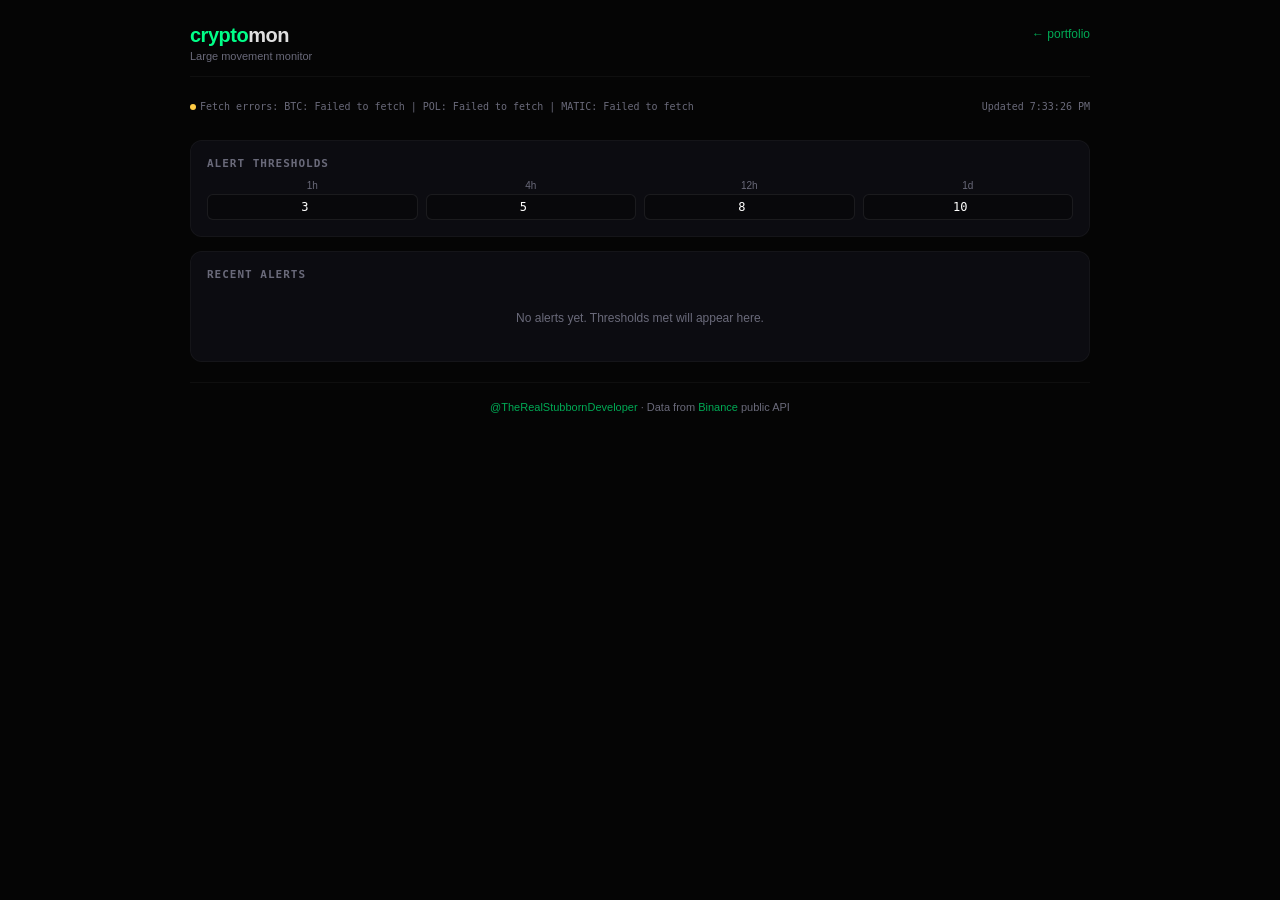
<file: cryptomon/index.html>
<!DOCTYPE html>
<html lang="en">
<head>
<meta charset="UTF-8">
<meta name="viewport" content="width=device-width, initial-scale=1.0">
<title>Crypto Monitor — StubbornDev</title>
<style>
*{margin:0;padding:0;box-sizing:border-box}
::selection{background:#00ff8844;color:#fff}
body{font-family:'Inter',-apple-system,BlinkMacSystemFont,'Segoe UI',sans-serif;background:#050505;color:#c0c0c0;min-height:100vh;padding:24px;overflow-x:hidden}
code,.font-mono{font-family:'JetBrains Mono',monospace}
.container{max-width:900px;margin:0 auto}
header{display:flex;justify-content:space-between;align-items:flex-start;margin-bottom:24px;padding-bottom:14px;border-bottom:1px solid rgba(255,255,255,.04)}
header h1{font-size:20px;font-weight:700;color:#e0e0e0;letter-spacing:-0.5px}
header h1 .accent{color:#00ff88}
header .subtitle{font-size:11px;color:#6a6a7a;margin-top:3px}
header .back-link a{color:#00aa55;text-decoration:none;font-size:12px}
header .back-link a:hover{color:#00ff88}
.grid{display:grid;grid-template-columns:1fr 1fr;gap:12px;margin-bottom:16px}
.coin-card{background:rgba(24,24,36,.4);border:1px solid rgba(255,255,255,.04);border-radius:12px;padding:16px}
.coin-card h2{font-size:15px;font-weight:600;color:#e0e0e0;margin-bottom:2px}
.coin-card .price{font-size:28px;font-weight:700;color:#fff;font-family:'JetBrains Mono',monospace;margin-bottom:12px}
.coin-card .price.up{color:#00ff88}
.coin-card .price.down{color:#ff4466}
.timeframes{display:grid;grid-template-columns:1fr 1fr;gap:6px}
.tf-row{display:flex;justify-content:space-between;align-items:center;padding:6px 10px;border-radius:6px;background:rgba(0,0,0,.2);font-size:12px}
.tf-row .label{color:#6a6a7a}
.tf-row .change{font-weight:600;font-family:'JetBrains Mono',monospace}
.tf-row .change.positive{color:#00ff88}
.tf-row .change.negative{color:#ff4466}
.tf-row .change.alert{background:rgba(255,68,102,.15);padding:2px 6px;border-radius:4px}
.tf-row .change.alert.positive{background:rgba(0,255,136,.15);color:#00ff88}
.card{background:rgba(24,24,36,.4);border:1px solid rgba(255,255,255,.04);border-radius:12px;padding:16px;margin-bottom:14px}
.card h3{font-size:11px;color:#6a6a7a;text-transform:uppercase;letter-spacing:1px;margin-bottom:10px;font-family:'JetBrains Mono',monospace}
.threshold-group{display:grid;grid-template-columns:repeat(4,1fr);gap:8px}
.threshold-item{text-align:center}
.threshold-item .label{font-size:10px;color:#6a6a7a;margin-bottom:3px}
.threshold-item input{width:100%;padding:5px;background:rgba(0,0,0,.3);border:1px solid rgba(255,255,255,.08);border-radius:6px;color:#fff;font-size:12px;text-align:center;font-family:'JetBrains Mono',monospace}
.threshold-item input:focus{outline:none;border-color:#00ff88}
.alert-list{max-height:300px;overflow-y:auto}
.alert-item{display:flex;justify-content:space-between;align-items:center;padding:8px 0;border-bottom:1px solid rgba(255,255,255,.04);font-size:12px}
.alert-item:last-child{border-bottom:none}
.alert-item .alert-coin{font-weight:600;color:#e0e0e0}
.alert-item .alert-msg{color:#c0c0c0}
.alert-item .alert-time{color:#6a6a7a;font-size:10px;font-family:'JetBrains Mono',monospace}
.alert-item .alert-change{font-weight:600;font-family:'JetBrains Mono',monospace}
.alert-empty{color:#6a6a7a;font-size:12px;text-align:center;padding:20px}
.status-bar{display:flex;justify-content:space-between;align-items:center;font-size:10px;color:#6a6a7a;margin-bottom:12px;font-family:'JetBrains Mono',monospace}
.status-bar .dot{display:inline-block;width:6px;height:6px;border-radius:50%;margin-right:4px;vertical-align:middle}
.status-bar .dot.green{background:#00ff88}
.status-bar .dot.yellow{background:#ffcc44}
footer{text-align:center;font-size:11px;color:#6a6a7a;padding:18px 0;margin-top:20px;border-top:1px solid rgba(255,255,255,.04)}
footer a{color:#00aa55;text-decoration:none}
footer a:hover{color:#00ff88}
@media(max-width:600px){.grid{grid-template-columns:1fr}body{padding:14px}.threshold-group{grid-template-columns:repeat(2,1fr)}.timeframes{grid-template-columns:1fr}.coin-card .price{font-size:24px}}
</style>
</head>
<body>
<div class="container">
<header>
<div>
<h1><span class="accent">crypto</span>mon</h1>
<div class="subtitle">Large movement monitor</div>
</div>
<div class="back-link"><a href="/">← portfolio</a></div>
</header>

<div class="status-bar">
<span><span class="dot green" id="statusDot"></span><span id="statusText">Loading...</span></span>
<span id="lastUpdate">—</span>
</div>

<div class="grid" id="coinGrid"></div>

<div class="card">
<h3>Alert Thresholds</h3>
<div class="threshold-group">
<div class="threshold-item"><div class="label">1h</div><input type="number" id="thresh-1h" value="3" step="0.5" min="0.5"></div>
<div class="threshold-item"><div class="label">4h</div><input type="number" id="thresh-4h" value="5" step="0.5" min="0.5"></div>
<div class="threshold-item"><div class="label">12h</div><input type="number" id="thresh-12h" value="8" step="0.5" min="0.5"></div>
<div class="threshold-item"><div class="label">1d</div><input type="number" id="thresh-1d" value="10" step="0.5" min="0.5"></div>
</div>
</div>

<div class="card">
<h3>Recent Alerts</h3>
<div class="alert-list" id="alertList"><div class="alert-empty">No alerts yet. Thresholds met will appear here.</div></div>
</div>

<footer><a href="https://github.com/TheRealStubbornDeveloper">@TheRealStubbornDeveloper</a> · Data from <a href="https://binance.com" target="_blank">Binance</a> public API</footer>
</div>

<script>
const COINS = [
  { symbol: 'BTCUSDT', name: 'BTC/USDT', short: 'BTC', decimals: 2 },
  { symbol: 'POLUSDT', name: 'POL/USDT', short: 'POL', decimals: 4 },
  { symbol: 'MATICUSDT', name: 'MATIC/USDT', short: 'MATIC', decimals: 4 }
];
const TIMEFRAMES = [
  { key: '1h', label: '1 Hour', interval: '1h', periods: 1 },
  { key: '4h', label: '4 Hours', interval: '4h', periods: 4 },
  { key: '12h', label: '12 Hours', interval: '4h', periods: 12 / 4 },
  { key: '1d', label: '1 Day', interval: '4h', periods: 24 / 4 }
];
const MAX_CANDLES_1H = 72; // 3 days of 1h
const REFRESH_MS = 60000; // 1 min refresh
const API = 'https://api.binance.com';

let state = { coins: {}, alerts: [], threshold: { '1h': 3, '4h': 5, '12h': 8, '1d': 10 }, lastFetch: 0 };

function loadState() {
  try {
    var saved = localStorage.getItem('cryptomon_state');
    if (saved) {
      var parsed = JSON.parse(saved);
      state.alerts = parsed.alerts || [];
      state.threshold = parsed.threshold || state.threshold;
      state.lastFetch = parsed.lastFetch || 0;
      // Restore threshold inputs
      Object.keys(state.threshold).forEach(function(k) {
        var el = document.getElementById('thresh-' + k);
        if (el) el.value = state.threshold[k];
      });
    }
  } catch(e) {}
}

function saveState() {
  try {
    localStorage.setItem('cryptomon_state', JSON.stringify({
      alerts: state.alerts,
      threshold: state.threshold,
      lastFetch: state.lastFetch
    }));
  } catch(e) {}
}

function setStatus(text, ok) {
  document.getElementById('statusText').textContent = text;
  document.getElementById('statusDot').className = 'dot ' + (ok ? 'green' : 'yellow');
}

function fmtTime(d) {
  return d.toTimeString().slice(0,5);
}

function fmtPrice(v, d) {
  return v % 1 === 0 ? v.toLocaleString() : v.toFixed(d || 2);
}

function fmtPct(v) {
  return (v > 0 ? '+' : '') + v.toFixed(1) + '%';
}

async function fetchKlines(symbol, interval, limit) {
  var url = API + '/api/v3/klines?symbol=' + symbol + '&interval=' + interval + '&limit=' + limit;
  var r = await fetch(url);
  if (!r.ok) throw new Error(symbol + ' ' + r.status);
  return r.json();
}

function computeChanges(candles, timeframes) {
  if (!candles || candles.length < 24) return {};
  var close = candles.map(function(c) { return parseFloat(c[4]); });
  var current = close[close.length - 1];
  var changes = {};
  timeframes.forEach(function(tf) {
    var idx = close.length - 1 - Math.min(tf.periods, close.length - 1);
    if (idx >= 0) {
      var prev = close[idx];
      changes[tf.key] = (current - prev) / prev * 100;
    }
  });
  return { price: current, changes: changes, timestamp: candles[candles.length - 1][0] };
}

async function fetchAll() {
  var results = {};
  var errors = [];
  for (var i = 0; i < COINS.length; i++) {
    var coin = COINS[i];
    try {
      var candles;
      // Try POL first, fallback to MATIC
      if (coin.symbol === 'POLUSDT') {
        try {
          candles = await fetchKlines('POLUSDT', '1h', MAX_CANDLES_1H);
        } catch(e) {
          console.log('POLUSDT failed, trying MATICUSDT');
          candles = await fetchKlines('MATICUSDT', '1h', MAX_CANDLES_1H);
          coin.symbol = 'MATICUSDT';
          coin.name = 'MATIC/USDT';
        }
        // Try to get 4h candles
        var c4h;
        try {
          c4h = await fetchKlines(coin.symbol, '4h', 18);
        } catch(e) {
          c4h = candles.filter(function(c, i) { return i % 4 === 0; });
        }
        candles = { '1h': candles, '4h': c4h };
      } else {
        var c1h = await fetchKlines(coin.symbol, '1h', MAX_CANDLES_1H);
        var c4h = await fetchKlines(coin.symbol, '4h', 18);
        candles = { '1h': c1h, '4h': c4h };
      }
      var c1h = candles['1h'];
      var c4hc = candles['4h'];
      // Build flat candle array for timeframes
      var allCandles = {
        '1h': c1h,
        '4h': c4hc
      };
      var changes = {};
      TIMEFRAMES.forEach(function(tf) {
        var src = tf.key === '1h' ? c1h : c4hc;
        if (src && src.length > tf.periods) {
          var current = parseFloat(src[src.length - 1][4]);
          var prev = parseFloat(src[src.length - 1 - Math.min(tf.periods, src.length - 1)][4]);
          changes[tf.key] = (current - prev) / prev * 100;
        }
      });
      results[coin.short] = {
        name: coin.name,
        price: parseFloat(c1h[c1h.length - 1][4]),
        changes: changes,
        decimals: coin.decimals,
        symbol: coin.symbol
      };
    } catch(e) {
      errors.push(coin.short + ': ' + e.message);
    }
  }
  if (errors.length) {
    setStatus('Fetch errors: ' + errors.join(' | '), false);
  } else {
    setStatus('Live', true);
  }
  return results;
}

function checkAlerts(coins) {
  var threshold = state.threshold;
  var now = Date.now();
  var newAlerts = [];
  Object.keys(coins).forEach(function(short) {
    var coin = coins[short];
    Object.keys(coin.changes).forEach(function(tf) {
      var change = coin.changes[tf];
      var thresh = parseFloat(threshold[tf]) || 99;
      if (Math.abs(change) >= thresh) {
        newAlerts.push({
          coin: short,
          timeframe: tf,
          change: change,
          time: now,
          msg: short + ' moved ' + fmtPct(change) + ' in ' + tf
        });
      }
    });
  });
  if (newAlerts.length) {
    // Filter to new alerts only (not already logged in last hour)
    var oneHourAgo = now - 3600000;
    newAlerts.forEach(function(a) {
      var exists = state.alerts.some(function(ex) {
        return ex.coin === a.coin && ex.timeframe === a.timeframe &&
          Math.abs(ex.change - a.change) < 0.1 && ex.time > oneHourAgo;
      });
      if (!exists) {
        state.alerts.unshift(a);
      }
    });
    // Keep max 50 alerts
    if (state.alerts.length > 50) state.alerts = state.alerts.slice(0, 50);
    saveState();
  }
}

function render(coins) {
  var grid = document.getElementById('coinGrid');
  grid.innerHTML = '';
  Object.keys(coins).forEach(function(short) {
    var coin = coins[short];
    var changeKeys = Object.keys(coin.changes);
    var allUp = changeKeys.every(function(k) { return coin.changes[k] >= 0; });
    var allDown = changeKeys.every(function(k) { return coin.changes[k] < 0; });
    var priceClass = allUp ? 'up' : (allDown ? 'down' : '');
    // Check if any timeframe exceeds threshold
    var hasAlert = changeKeys.some(function(k) {
      return Math.abs(coin.changes[k]) >= (parseFloat(state.threshold[k]) || 99);
    });

    var rows = changeKeys.map(function(k) {
      var ch = coin.changes[k];
      var cls = ch >= 0 ? 'positive' : 'negative';
      var isAlert = Math.abs(ch) >= (parseFloat(state.threshold[k]) || 99);
      var alertClass = isAlert ? ' alert' : '';
      return '<div class="tf-row"><span class="label">' + k + '</span><span class="change ' + cls + alertClass + '">' + fmtPct(ch) + '</span></div>';
    }).join('');

    grid.innerHTML += '<div class="coin-card">' +
      '<div style="display:flex;justify-content:space-between;align-items:baseline">' +
      '<h2>' + coin.name + '</h2>' +
      (hasAlert ? '<span style="font-size:9px;background:#ff446622;color:#ff4466;padding:2px 6px;border-radius:4px;font-family:JetBrains Mono,monospace">ALERT</span>' : '') +
      '</div>' +
      '<div class="price ' + priceClass + '">$' + fmtPrice(coin.price, coin.decimals) + '</div>' +
      '<div class="timeframes">' + rows + '</div></div>';
  });

  // Render alerts
  var alertList = document.getElementById('alertList');
  if (state.alerts.length === 0) {
    alertList.innerHTML = '<div class="alert-empty">No alerts yet. Thresholds met will appear here.</div>';
  } else {
    alertList.innerHTML = state.alerts.slice(0, 20).map(function(a) {
      var cls = a.change >= 0 ? 'positive' : 'negative';
      var t = new Date(a.time);
      return '<div class="alert-item">' +
        '<div><span class="alert-coin">' + a.coin + '</span> <span class="alert-msg">' + a.msg + '</span></div>' +
        '<div style="display:flex;align-items:center;gap:8px">' +
        '<span class="alert-change ' + cls + '">' + fmtPct(a.change) + '</span>' +
        '<span class="alert-time">' + t.toLocaleDateString() + ' ' + fmtTime(t) + '</span>' +
        '</div></div>';
    }).join('');
  }
}

async function refresh() {
  try {
    var coins = await fetchAll();
    state.coins = coins;
    checkAlerts(coins);
    render(coins);
    var now = new Date();
    document.getElementById('lastUpdate').textContent = 'Updated ' + now.toLocaleTimeString();
    state.lastFetch = Date.now();
    saveState();
  } catch(e) {
    setStatus('Error: ' + e.message, false);
    // Re-render cached data if available
    if (Object.keys(state.coins).length) render(state.coins);
  }
}

// Save thresholds on change
function bindThresholds() {
  ['1h','4h','12h','1d'].forEach(function(k) {
    var el = document.getElementById('thresh-' + k);
    if (el) {
      el.addEventListener('change', function() {
        state.threshold[k] = parseFloat(el.value) || 99;
        saveState();
        // Re-render to update alert indicators
        if (Object.keys(state.coins).length) render(state.coins);
      });
    }
  });
}

// Init
loadState();
bindThresholds();
refresh();
setInterval(refresh, REFRESH_MS);
</script>
</body>
</html>
</file>
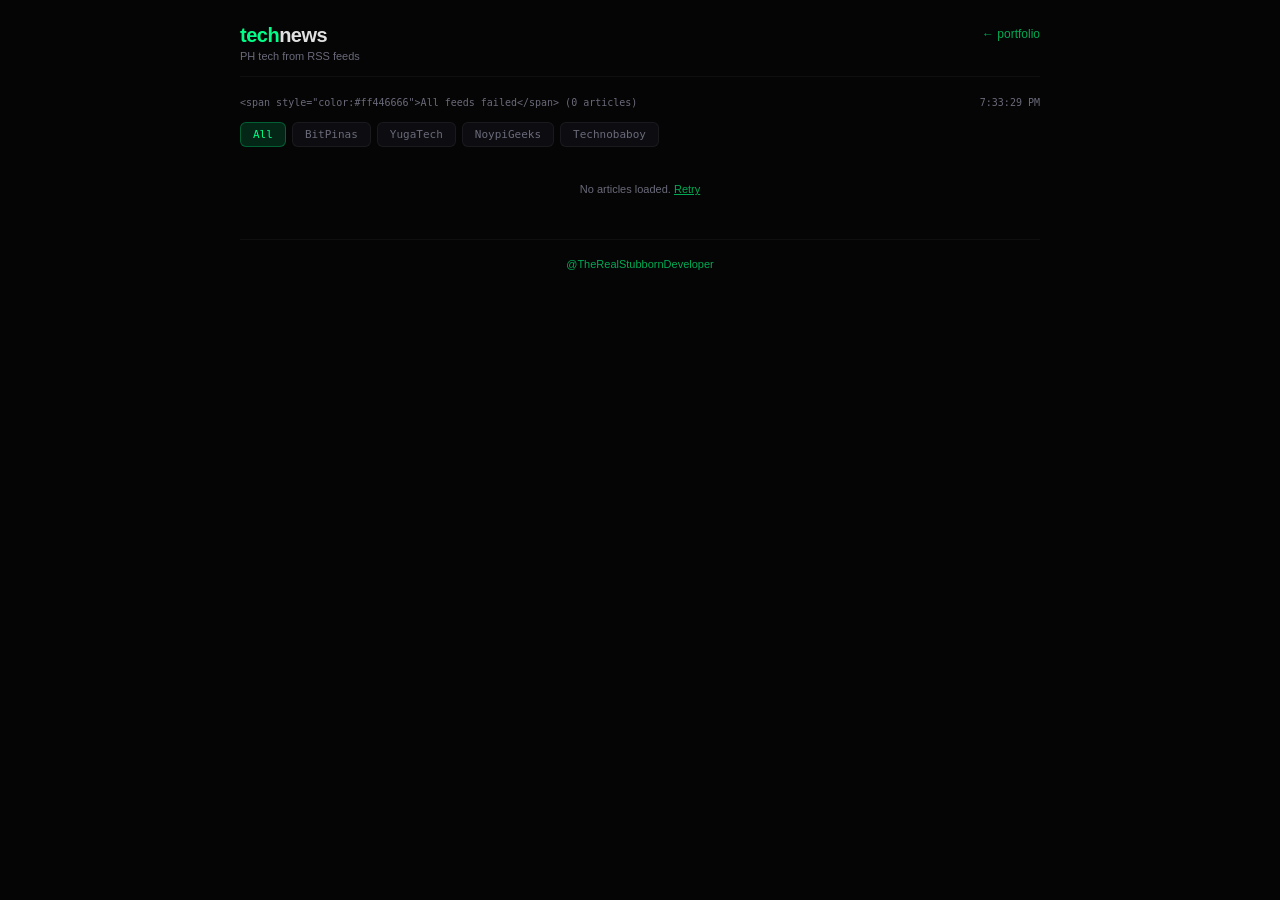
<file: technews/index.html>
<!DOCTYPE html>
<html lang="en">
<head>
<meta charset="UTF-8">
<meta name="viewport" content="width=device-width, initial-scale=1.0">
<title>PH Tech News — StubbornDev</title>
<style>
*{margin:0;padding:0;box-sizing:border-box}
::selection{background:#00ff8844;color:#fff}
body{font-family:'Inter',-apple-system,BlinkMacSystemFont,'Segoe UI',sans-serif;background:#050505;color:#c0c0c0;min-height:100vh;padding:24px;overflow-x:hidden}
code,.font-mono{font-family:'JetBrains Mono',monospace}
.container{max-width:800px;margin:0 auto}
header{display:flex;justify-content:space-between;align-items:flex-start;margin-bottom:20px;padding-bottom:14px;border-bottom:1px solid rgba(255,255,255,.04)}
header h1{font-size:20px;font-weight:700;color:#e0e0e0;letter-spacing:-0.5px}
header h1 .accent{color:#00ff88}
header .subtitle{font-size:11px;color:#6a6a7a;margin-top:3px}
header .back-link a{color:#00aa55;text-decoration:none;font-size:12px}
header .back-link a:hover{color:#00ff88}
.source-bar{display:flex;flex-wrap:wrap;gap:6px;margin-bottom:16px}
.source-btn{padding:5px 12px;border-radius:6px;border:1px solid rgba(255,255,255,.06);background:rgba(24,24,36,.4);color:#6a6a7a;font-size:11px;cursor:pointer;transition:all .15s;font-family:'JetBrains Mono',monospace}
.source-btn:hover{border-color:#00ff8844;color:#c0c0c0}
.source-btn.active{background:#00ff8822;border-color:#00ff8844;color:#00ff88}
.news-list{display:flex;flex-direction:column;gap:8px}
.news-card{background:rgba(24,24,36,.4);border:1px solid rgba(255,255,255,.04);border-radius:10px;padding:14px 16px;transition:all .15s;cursor:pointer}
.news-card:hover{border-color:rgba(0,255,136,.2);background:rgba(24,24,36,.6)}
.news-card h3{font-size:13px;font-weight:600;color:#e0e0e0;margin-bottom:4px;line-height:1.4}
.news-card .meta{font-size:10px;color:#6a6a7a;display:flex;gap:10px;flex-wrap:wrap}
.news-card .meta .source{color:#00aa55}
.news-card .meta .date{font-family:'JetBrains Mono',monospace}
.news-card .desc{font-size:11px;color:#6a6a7a;margin-top:5px;line-height:1.4;display:-webkit-box;-webkit-line-clamp:2;-webkit-box-orient:vertical;overflow:hidden}
.status-bar{display:flex;justify-content:space-between;font-size:10px;color:#6a6a7a;margin-bottom:14px;font-family:'JetBrains Mono',monospace}
.loading{text-align:center;padding:40px;color:#6a6a7a;font-size:12px}
.loading .spin{display:inline-block;width:20px;height:20px;border:2px solid rgba(255,255,255,.06);border-top-color:#00ff88;border-radius:50%;animation:spin .7s linear infinite;margin-bottom:10px}
@keyframes spin{to{transform:rotate(360deg)}}
.error{text-align:center;padding:20px;color:#6a6a7a;font-size:11px}
.error a{color:#00aa55}
.status-feed{font-size:10px;color:#6a6a7a;display:inline-block;margin-left:6px}
.status-feed.ok{color:#00ff8866}
.status-feed.fail{color:#ff446666}
footer{text-align:center;font-size:11px;color:#6a6a7a;padding:18px 0;margin-top:24px;border-top:1px solid rgba(255,255,255,.04)}
footer a{color:#00aa55;text-decoration:none}
footer a:hover{color:#00ff88}
@media(max-width:600px){body{padding:14px}.source-bar{gap:4px}.source-btn{font-size:10px;padding:4px 8px}}
</style>
</head>
<body>
<div class="container">
<header>
<div>
<h1><span class="accent">tech</span>news</h1>
<div class="subtitle">PH tech from RSS feeds</div>
</div>
<div class="back-link"><a href="/">← portfolio</a></div>
</header>

<div class="status-bar">
<span id="feedStatus"><span class="spin" style="width:10px;height:10px;display:inline-block;border-width:1.5px;margin:0 4px 0 0;vertical-align:middle"></span> Loading feeds...</span>
<span id="updatedText">—</span>
</div>

<div class="source-bar" id="sourceBar"></div>

<div class="news-list" id="newsList"></div>

<footer><a href="https://github.com/TheRealStubbornDeveloper">@TheRealStubbornDeveloper</a></footer>
</div>

<script>
var FEEDS = [
  { id: 'bitpinas', name: 'BitPinas', url: 'https://bitpinas.com/feed/' },
  { id: 'yugatech', name: 'YugaTech', url: 'https://www.yugatech.com/feed/' },
  { id: 'noypi', name: 'NoypiGeeks', url: 'https://noypigeeks.com/feed/' },
  { id: 'technobaboy', name: 'Technobaboy', url: 'https://www.technobaboy.com/feed' }
];

var state = {
  articles: [],
  activeSource: null,
  feedOk: {},
  loading: false
};

function $(id) { return document.getElementById(id); }

function fmtTime(d) {
  var diff = (Date.now() - d.getTime()) / 1000;
  if (diff < 60) return 'just now';
  if (diff < 3600) return Math.floor(diff / 60) + 'm ago';
  if (diff < 86400) return Math.floor(diff / 3600) + 'h ago';
  return d.toLocaleDateString('en-US', { month: 'short', day: 'numeric' });
}

async function fetchFeed(feed) {
  // Use rss2json — purpose-built RSS-to-JSON with CORS support
  var url = 'https://api.rss2json.com/v1/api.json?rss_url=' + encodeURIComponent(feed.url);
  var r = await fetch(url, { signal: AbortSignal.timeout(8000) });
  if (!r.ok) throw new Error('HTTP ' + r.status);
  var data = await r.json();
  if (data.status !== 'ok') throw new Error(data.message || 'Parse failed');
  return (data.items || []).map(function(item) {
    var desc = (item.description || '').replace(/<[^>]*>/g, '').trim().slice(0, 300);
    var date = new Date(item.pubDate || item.published || Date.now());
    return {
      title: item.title || '(no title)',
      link: item.link || '',
      desc: desc,
      date: isNaN(date.getTime()) ? new Date() : date,
      source: feed.name,
      sourceId: feed.id
    };
  }).filter(function(a) { return a.title && a.link; });
}

async function loadFeeds() {
  if (state.loading) return;
  state.loading = true;

  var feeds = state.activeSource
    ? FEEDS.filter(function(f) { return f.id === state.activeSource; })
    : FEEDS.slice();

  // Show loading state
  $('feedStatus').innerHTML = '<span class="spin" style="width:10px;height:10px;display:inline-block;border-width:1.5px;margin:0 4px 0 0;vertical-align:middle"></span> Loading ' + feeds.length + ' feed' + (feeds.length > 1 ? 's' : '') + '...';
  $('newsList').innerHTML = '';

  // Fire all fetches in parallel
  var promises = feeds.map(function(feed) {
    return fetchFeed(feed).then(function(articles) {
      state.feedOk[feed.id] = true;
      return { feed: feed, articles: articles, error: null };
    }).catch(function(err) {
      state.feedOk[feed.id] = false;
      return { feed: feed, articles: [], error: err.message };
    });
  });

  // Show results as they come in (Promise.settle pattern)
  var allResults = await Promise.allSettled(promises);
  var allArticles = [];
  var ok = 0, fail = 0;

  allResults.forEach(function(result) {
    if (result.status === 'fulfilled') {
      var r = result.value;
      if (r.error) {
        fail++;
      } else {
        ok++;
        allArticles = allArticles.concat(r.articles);
      }
    } else {
      fail++;
    }
  });

  // Sort by date
  allArticles.sort(function(a, b) { return b.date - a.date; });
  state.articles = allArticles;
  state.loading = false;

  // Update status
  var statusHtml = '';
  if (ok === 0 && fail > 0) {
    statusHtml = '<span style="color:#ff446666">All feeds failed</span>';
  } else {
    statusHtml = ok + '/' + feeds.length + ' feeds';
    FEEDS.forEach(function(f) {
      var okState = state.feedOk[f.id];
      if (okState === true) statusHtml += '<span class="status-feed ok">●</span>';
      else if (okState === false) statusHtml += '<span class="status-feed fail">●</span>';
    });
  }
  $('feedStatus').textContent = statusHtml + ' (' + allArticles.length + ' articles)';
  $('updatedText').textContent = new Date().toLocaleTimeString();

  // Render
  render(allArticles);
}

function render(articles) {
  var list = $('newsList');
  if (!articles.length) {
    list.innerHTML = '<div class="error">No articles loaded. <a href="#" onclick="location.reload();return false">Retry</a></div>';
    return;
  }
  list.innerHTML = articles.map(function(a) {
    return '<a href="' + a.link + '" target="_blank" class="news-card" rel="noopener">' +
      '<h3>' + esc(a.title) + '</h3>' +
      (a.desc ? '<div class="desc">' + esc(a.desc) + '</div>' : '') +
      '<div class="meta"><span class="source">' + a.source + '</span><span class="date">' + fmtTime(a.date) + '</span></div>' +
      '</a>';
  }).join('');
}

function esc(s) {
  var d = document.createElement('div');
  d.appendChild(document.createTextNode(s));
  return d.innerHTML;
}

function renderSourceBar() {
  var bar = $('sourceBar');
  bar.innerHTML = '<button class="source-btn' + (!state.activeSource ? ' active' : '') + '" data-source="">All</button>' +
    FEEDS.map(function(f) {
      return '<button class="source-btn' + (state.activeSource === f.id ? ' active' : '') + '" data-source="' + f.id + '">' + f.name + '</button>';
    }).join('');
  bar.querySelectorAll('.source-btn').forEach(function(btn) {
    btn.addEventListener('click', function() {
      state.activeSource = this.getAttribute('data-source') || null;
      renderSourceBar();
      loadFeeds();
    });
  });
}

renderSourceBar();
loadFeeds();
setInterval(loadFeeds, 300000);
</script>
</body>
</html>
</file>
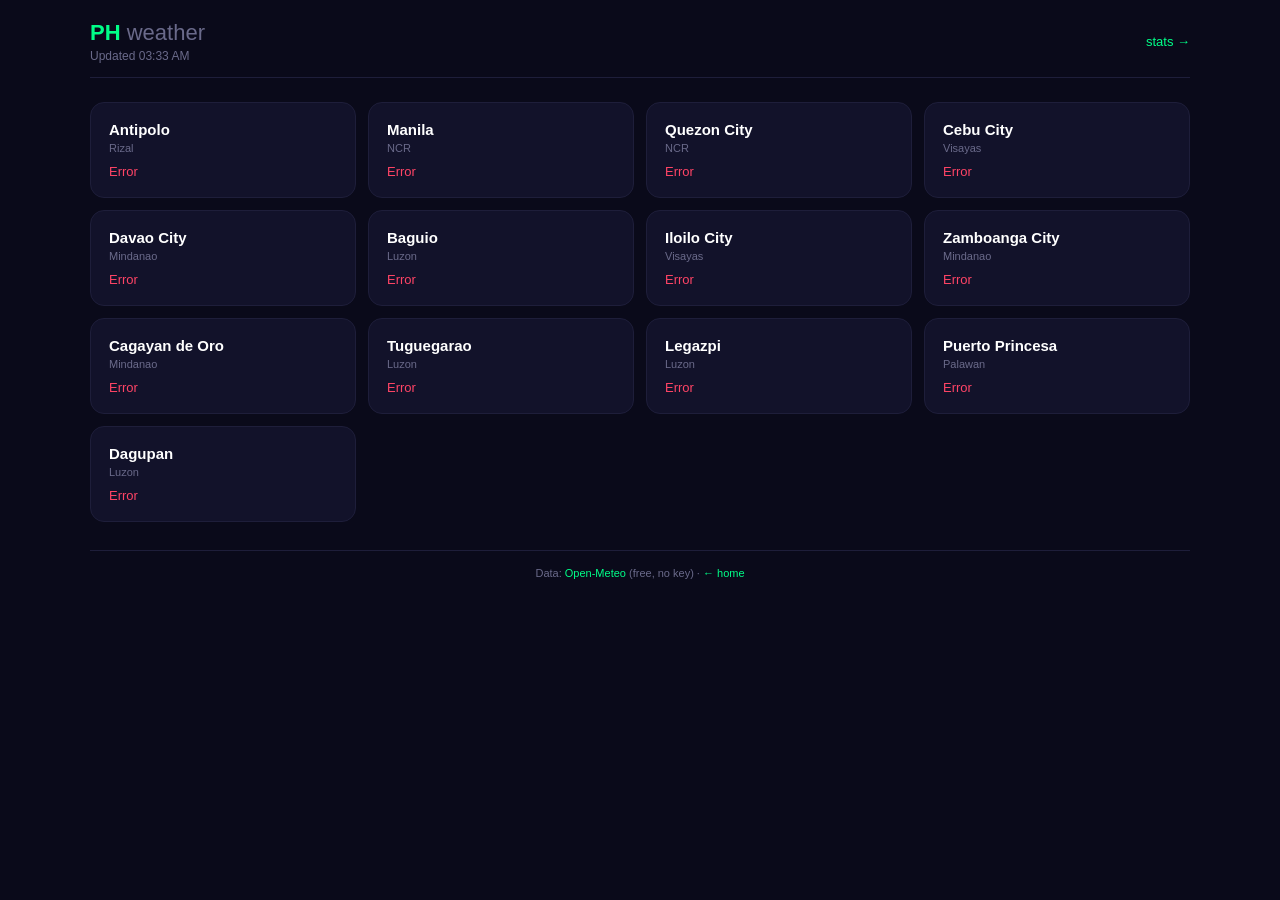
<file: weather/index.html>
<!DOCTYPE html>
<html lang="en">
<head>
<meta charset="UTF-8">
<meta name="viewport" content="width=device-width, initial-scale=1.0">
<title>PH Weather · Stubborn</title>
<style>
:root{--bg:#0a0a1a;--card:#12122a;--border:#1e1e3a;--accent:#00ff88;--text:#d0d0e0;--text-dim:#6a6a8a;--warm:#ff8844;--cold:#66bbff;--rain:#4488ff;--storm:#ff4466}
*{margin:0;padding:0;box-sizing:border-box}
body{font-family:-apple-system,BlinkMacSystemFont,'Segoe UI',sans-serif;background:var(--bg);color:var(--text);min-height:100vh;padding:20px}
.container{max-width:1100px;margin:0 auto}
header{display:flex;justify-content:space-between;align-items:center;margin-bottom:24px;padding-bottom:14px;border-bottom:1px solid var(--border)}
header h1{font-size:22px;color:var(--accent)}header h1 span{color:var(--text-dim);font-weight:400}
header .sub{font-size:12px;color:var(--text-dim);margin-top:3px}
header a{color:var(--accent);text-decoration:none;font-size:13px}
.cities-grid{display:grid;grid-template-columns:repeat(auto-fill,minmax(230px,1fr));gap:12px;margin-bottom:28px}
.city-card{background:var(--card);border:1px solid var(--border);border-radius:14px;padding:18px;cursor:pointer;transition:border-color .2s}
.city-card:hover{border-color:var(--accent)}
.city-card .name{font-size:15px;font-weight:600;color:#fff;margin-bottom:4px}
.city-card .region{font-size:11px;color:var(--text-dim);margin-bottom:10px}
.city-card .temp{font-size:36px;font-weight:700;color:#fff}
.city-card .temp .unit{font-size:18px;color:var(--text-dim)}
.city-card .details{display:flex;gap:14px;margin-top:8px;font-size:12px;color:var(--text-dim)}
.city-card .details span{display:flex;align-items:center;gap:4px}
.forecast-panel{display:none;background:var(--card);border:1px solid var(--border);border-radius:14px;padding:20px;margin-bottom:28px}
.forecast-panel.active{display:block}
.forecast-panel h2{font-size:16px;color:#fff;margin-bottom:16px}
.forecast-panel h2 .close{float:right;cursor:pointer;color:var(--text-dim);font-size:18px}
.forecast-panel h2 .close:hover{color:var(--accent)}
.forecast-grid{display:grid;grid-template-columns:repeat(auto-fill,minmax(130px,1fr));gap:10px}
.fcast-card{background:rgba(0,0,0,.25);border-radius:10px;padding:14px;text-align:center}
.fcast-card .time{font-size:11px;color:var(--text-dim);margin-bottom:6px}
.fcast-card .temp-f{font-size:22px;font-weight:600;color:#fff}
.fcast-card .cond{font-size:11px;color:var(--text-dim);margin-top:4px}
.fcast-card .precip{font-size:11px;color:var(--rain);margin-top:2px}
.advisories{margin-bottom:28px}
.advisories h2{font-size:14px;color:var(--accent);margin-bottom:10px}
.advisory{background:rgba(255,68,102,.08);border:1px solid rgba(255,68,102,.2);border-radius:10px;padding:12px 16px;margin-bottom:8px;font-size:13px}
.advisory .title{font-weight:600;color:var(--storm)}
.advisory .desc{color:var(--text-dim);margin-top:4px;font-size:12px}
.loading{text-align:center;padding:60px;color:var(--text-dim)}.loading .spin{display:inline-block;width:28px;height:28px;border:3px solid var(--border);border-top-color:var(--accent);border-radius:50%;animation:spin .8s linear infinite;margin-bottom:12px}@keyframes spin{to{transform:rotate(360deg)}}
footer{text-align:center;font-size:11px;color:var(--text-dim);padding:16px 0;border-top:1px solid var(--border);margin-top:20px}
footer a{color:var(--accent);text-decoration:none}
@media(max-width:600px){.cities-grid{grid-template-columns:repeat(2,1fr)}.city-card .temp{font-size:28px}.forecast-grid{grid-template-columns:repeat(3,1fr)}}
</style>
</head>
<body>
<div class="container">
<header>
<div>
<h1>PH <span>weather</span></h1>
<div class="sub" id="updateTime">Loading...</div>
</div>
<a href="/stubborn-stats/">stats &rarr;</a>
</header>
<div class="loading" id="loading"><div class="spin"></div><p>Fetching weather data...</p></div>
<div id="content" style="display:none">
<div class="cities-grid" id="cityGrid"></div>
<div class="forecast-panel" id="forecastPanel"></div>
</div>
<footer>Data: <a href="https://open-meteo.com" target="_blank">Open-Meteo</a> (free, no key) &middot; <a href="https://stubborndeveloper.top">&larr; home</a></footer>
</div>
<script>
const CITIES = [
  {name:"Antipolo",region:"Rizal",lat:14.5861,lon:121.1767},
  {name:"Manila",region:"NCR",lat:14.5995,lon:120.9842},
  {name:"Quezon City",region:"NCR",lat:14.676,lon:121.0437},
  {name:"Cebu City",region:"Visayas",lat:10.3157,lon:123.8854},
  {name:"Davao City",region:"Mindanao",lat:7.1907,lon:125.4553},
  {name:"Baguio",region:"Luzon",lat:16.4023,lon:120.596},
  {name:"Iloilo City",region:"Visayas",lat:10.7202,lon:122.5621},
  {name:"Zamboanga City",region:"Mindanao",lat:6.9085,lon:122.0746},
  {name:"Cagayan de Oro",region:"Mindanao",lat:8.4542,lon:124.6319},
  {name:"Tuguegarao",region:"Luzon",lat:17.6133,lon:121.7277},
  {name:"Legazpi",region:"Luzon",lat:13.1388,lon:123.734},
  {name:"Puerto Princesa",region:"Palawan",lat:9.7392,lon:118.7355},
  {name:"Dagupan",region:"Luzon",lat:16.0431,lon:120.3333},
];

const WMO = {
  0:"Clear",1:"Mostly clear",2:"Partly cloudy",3:"Overcast",
  45:"Foggy",48:"Foggy",51:"Light drizzle",53:"Drizzle",55:"Heavy drizzle",
  56:"Freezing drizzle",57:"Freezing drizzle",
  61:"Slight rain",63:"Rain",65:"Heavy rain",
  66:"Freezing rain",67:"Freezing rain",
  71:"Light snow",73:"Snow",75:"Heavy snow",77:"Snow grains",
  80:"Rain showers",81:"Moderate showers",82:"Violent showers",
  85:"Snow showers",86:"Snow showers",
  95:"Thunderstorm",96:"Thunderstorm + hail",99:"Thunderstorm + hail"
};
const WMO_ICON = {0:"☀️",1:"🌤",2:"⛅",3:"☁️",45:"🌫",48:"🌫",51:"🌦",53:"🌦",55:"🌦",61:"🌧",63:"🌧",65:"🌧",80:"🌦",81:"🌦",82:"🌧",95:"⛈",96:"⛈",99:"⛈"};

function wmoIcon(c){return WMO_ICON[c]||"🌡"}
function wmoText(c){return WMO[c]||"Unknown"}

async function fetchWeather(lat,lon){
  const url="https://api.open-meteo.com/v1/forecast?latitude="+lat+"&longitude="+lon+
    "&current=temperature_2m,relative_humidity_2m,apparent_temperature,precipitation,weather_code,wind_speed_10m,pressure_msl"+
    "&hourly=temperature_2m,precipitation_probability,weather_code,wind_speed_10m"+
    "&timezone=Asia/Manila&forecast_days=3";
  const r=await fetch(url);
  if(!r.ok)throw new Error("HTTP "+r.status);
  return r.json();
}

async function fetchAllCities(){
  return Promise.all(CITIES.map(async(c,i)=>{
    try{
      const d=await fetchWeather(c.lat,c.lon);
      return {city:c,data:d,error:null};
    }catch(e){
      return {city:c,data:null,error:e.message};
    }
  }));
}

function renderCityCard(result){
  const c=result.city, d=result.data;
  const card=document.createElement("div");
  card.className="city-card";
  if(result.error){
    card.innerHTML='<div class=name>'+c.name+'</div><div class=region>'+c.region+'</div><div style=color:var(--storm);font-size:13px>Error</div>';
    return card;
  }
  const cur=d.current;
  const icon=wmoIcon(cur.weather_code);
  const cond=wmoText(cur.weather_code);
  card.innerHTML='<div class=name>'+icon+' '+c.name+'</div><div class=region>'+c.region+'</div><div class=temp>'+Math.round(cur.temperature_2m)+'<span class=unit>°C</span></div><div class=details><span>💧'+cur.relative_humidity_2m+'%</span><span>💨'+Math.round(cur.wind_speed_10m)+'km/h</span><span>🌡'+Math.round(cur.apparent_temperature)+'°</span></div><div style=font-size:12px;color:var(--text-dim);margin-top:4px>'+cond+'</div>';
  card.addEventListener("click",()=>showForecast(c,d));
  return card;
}

function renderCities(results){
  const grid=document.getElementById("cityGrid");
  grid.innerHTML="";
  results.sort((a,b)=>{
    if(a.error&&!b.error)return 1;
    if(!a.error&&b.error)return -1;
    return 0;
  });
  for(const r of results){
    grid.appendChild(renderCityCard(r));
  }
}

function showForecast(city,data){
  const panel=document.getElementById("forecastPanel");
  panel.classList.add("active");
  
  // Get hourly data (next 24 hours)
  const hourly=data.hourly;
  const now=new Date();
  const nowIdx=hourly.time.findIndex(t=>new Date(t)>now);
  const slice=hourly.time.slice(Math.max(0,nowIdx),nowIdx+24);
  
  let html='<h2>'+city.name+' — 3-Day Forecast <span class=close onclick="document.getElementById(\'forecastPanel\').classList.remove(\'active\')\">✕</span></h2><div class=forecast-grid>';
  
  for(let i=Math.max(0,nowIdx);i<Math.min(hourly.time.length,nowIdx+24);i++){
    const time=hourly.time[i];
    const t=Math.round(hourly.temperature_2m[i]);
    const precip=hourly.precipitation_probability[i];
    const wc=hourly.weather_code[i];
    const wind=Math.round(hourly.wind_speed_10m[i]);
    const icon=wmoIcon(wc);
    
    // Format time
    const dt=new Date(time);
    const h=dt.getHours();
    const ampm=h>=12?"PM":"AM";
    const h12=h%12||12;
    const day=dt.toLocaleDateString("en-PH",{weekday:"short"});
    
    html+='<div class=fcast-card><div class=time>'+day+' '+h12+ampm+'</div><div class=temp-f>'+icon+' '+t+'°</div><div class=cond>'+wmoText(wc)+'</div>'+(precip>0?'<div class=precip>💧'+precip+'%</div>':'')+'<div style=font-size:10px;color:var(--text-dim)>💨'+wind+'km/h</div></div>';
  }
  
  html+='</div>';
  panel.innerHTML=html;
  
  // Scroll to forecast
  panel.scrollIntoView({behavior:"smooth",block:"start"});
}

async function init(){
  try{
    document.getElementById("loading").style.display="block";
    document.getElementById("content").style.display="none";
    
    const results=await fetchAllCities();
    
    document.getElementById("updateTime").textContent="Updated "+new Date().toLocaleTimeString("en-PH",{hour:"2-digit",minute:"2-digit",timeZone:"Asia/Manila"});
    document.getElementById("loading").style.display="none";
    document.getElementById("content").style.display="block";
    
    renderCities(results);
  }catch(e){
    document.getElementById("loading").innerHTML='<p style=color:var(--storm)>Failed to load: '+e.message+'</p>';
  }
}

document.addEventListener("DOMContentLoaded",init);
</script>
</body>
</html>
</file>
